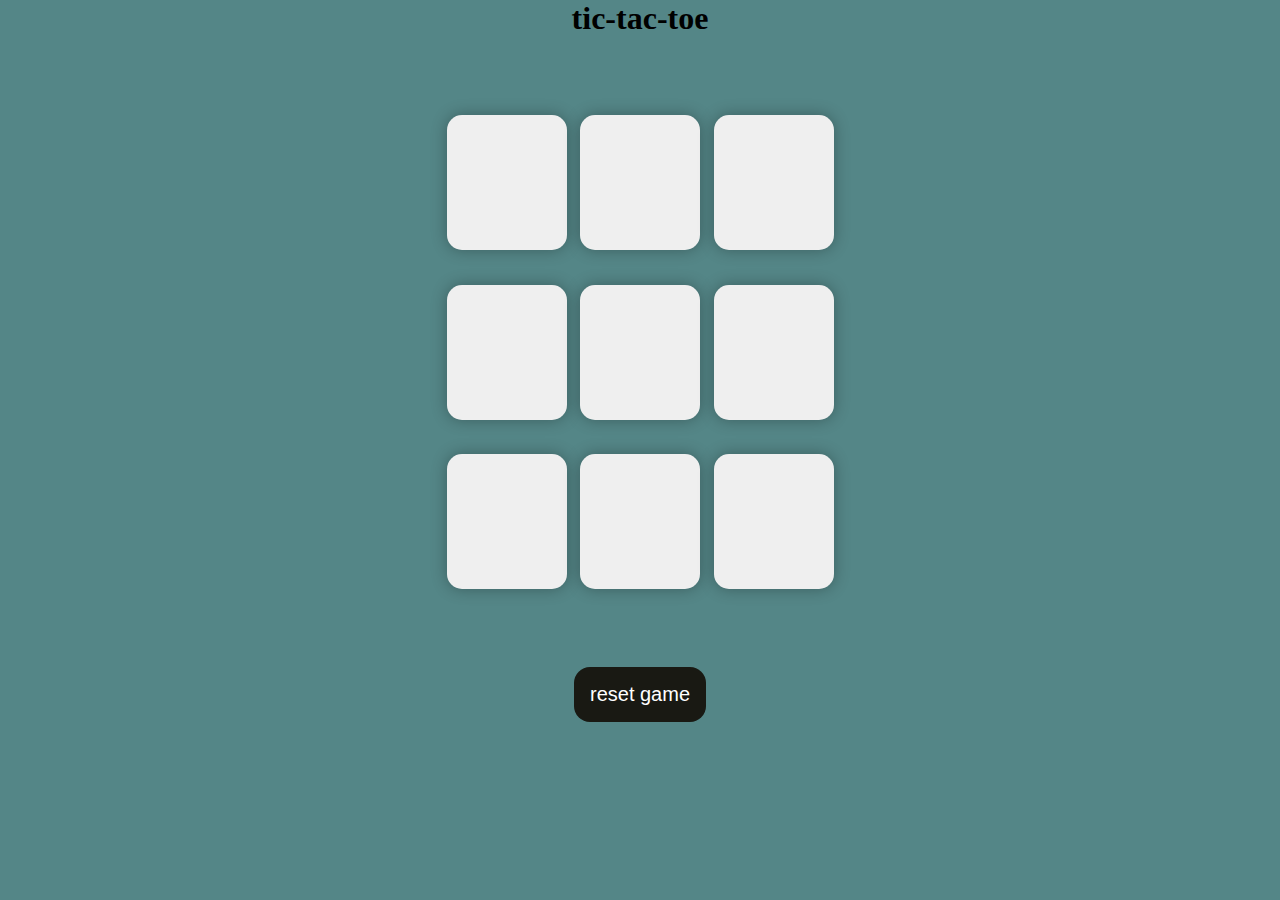
<file: index.html>
<!DOCTYPE html>
<html lang="en">
<head>
    <meta charset="UTF-8">
    <meta name="viewport" content="width=device-width, initial-scale=1.0">
    <title>tic-tac-toe</title>
    <link rel="stylesheet" href="style.css">
</head>
<body>
    <div class="msg-container hide" >
        <p id="msg">Winner</p>
        <button id="new-btn">New Game</button>
    </div>
    <main>
        <h1>tic-tac-toe</h1>
        <div class="container">
            <div class="game">
                <button class="buttons"></button>
                <button class="buttons"></button>
                <button class="buttons"></button>
                <button class="buttons"></button>
                <button class="buttons"></button>
                <button class="buttons"></button>
                <button class="buttons"></button>
                <button class="buttons"></button>
                <button class="buttons"></button> 
            </div>
        </div>
    </main>
    <button id="reset-btn">reset game</button>

    <script src="script.js"></script>

    
</body>
</html>
</file>
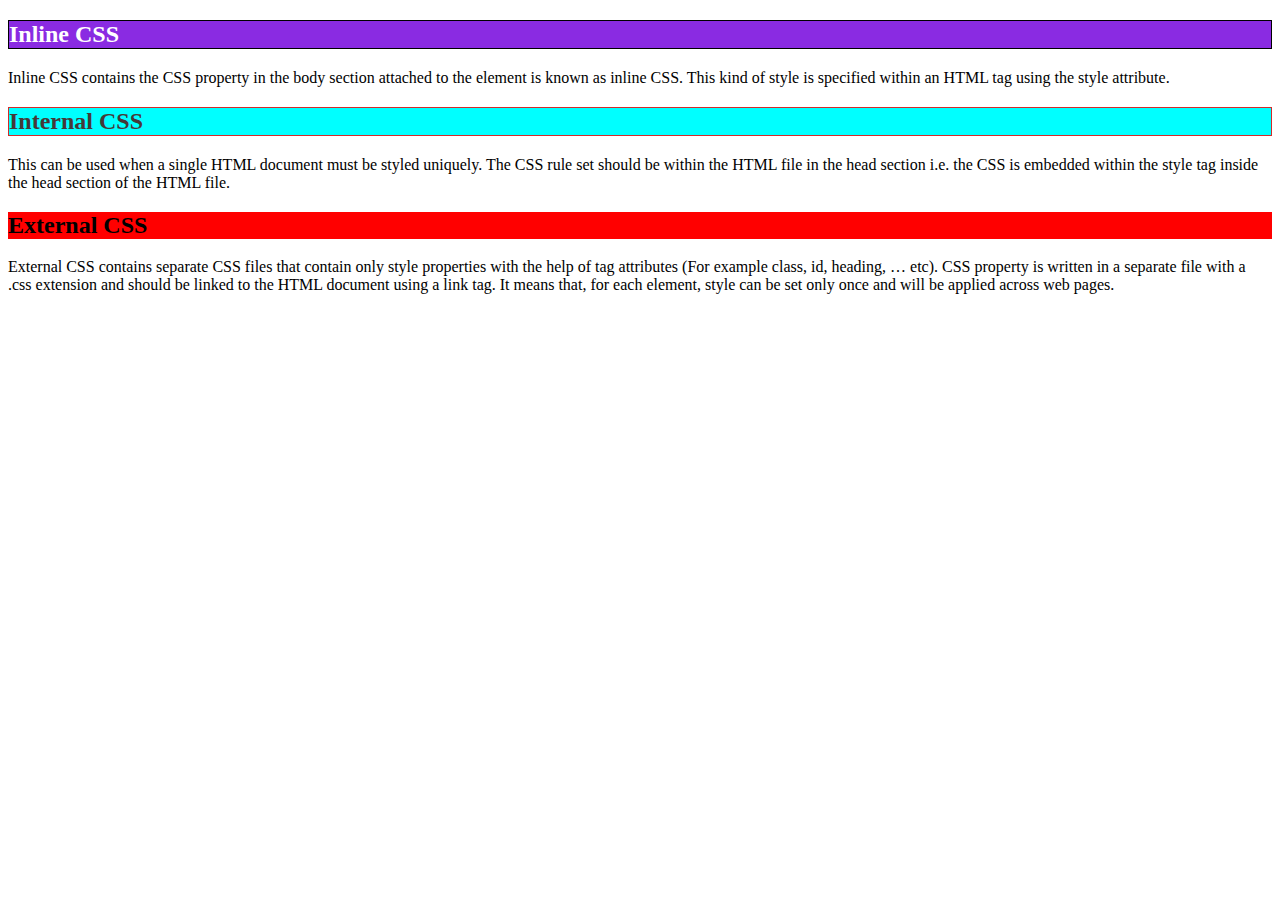
<file: index1.html>
<!DOCTYPE html>
<html lang="en">
<head>
<meta charset="UTF-8">
<meta http-equiv="X-UA-Compatible" content="IE=edge">
<meta name="viewport" content="width=device-width, initial-scale=1.0">
<link rel="stylesheet" href="st.css">
<title>Document</title>
<style>
/* Internal CSS */
.internalCSS { background-color: aqua; color: rgb(69, 57, 57); font-weight: bold;
border: 1px solid rgb(209, 44, 44);
}
</style>
</head>
<body>
<!-- Inline CSS -->
<h2 style="background-color: blueviolet;color:white;border: 1px solid black;">Inline CSS</h2>
<p> Inline CSS contains the CSS property in the body section attached to the element is known as inline CSS. This kind of style is specified within an HTML tag using the style attribute.</p>
<h2 class="internalCSS">Internal CSS</h2>
<p>
This can be used when a single HTML document must be styled uniquely. The CSS rule set should be within the HTML file in the head section i.e. the CSS is embedded within the style tag inside the head section of the HTML file. </p>
              <!-- External CSS -->
<h2 class="externalCSS">External CSS</h2>
<p>External CSS contains separate CSS files that contain only style properties with the help of tag attributes (For example class, id, heading, … etc). CSS property is written in a separate file with a .css
extension and should be linked to the HTML document using a link tag. It means that, for each element, style can be set only once and will be applied across web pages. </p>
</body>
</html>
</file>
<file: style.css>
*{
    margin: 0;
    padding: 0;
}

body{
    background-color: #548687;
    text-align: center;
}

.container{
    height: 70vh;
    /* background-color: blueviolet; */
    display: flex;
    justify-content: center;
    align-items: center;
}

.game{
    /* background-color: rgb(215, 11, 11); */
    height: 55vmin;
    width: 400px;
    display: flex;
    flex-wrap: wrap;
    justify-content: center;
    align-items: center;
    gap: 1.5vmin;
}

.buttons{
    height: 15vmin;
    width: 120px;
    border-radius: 15px;
    border: none;
    box-shadow: 0 0 1rem rgb(0, 0, 0, 0.3);
    font-size: 8vmin;
    color: #b0413e;
    cursor: pointer;

}

#reset-btn{
    padding: 1rem;
    font-size: 1.25rem;
    background-color: #191913;
    color: #fff;
    border-radius: 1rem;
    cursor: pointer;
    border: none;
}

.msg-container{
    padding: 12px;
    color: #fff;
    font-size: 25px;
}
#new-btn{
padding: 12px;
color: #fff;
background-color: #191913;
border-radius: 10px;
}

.hide{
    display: none;
}
</file>
<file: st.css>
.externalCSS{
    background-color: red;
}
</file>
